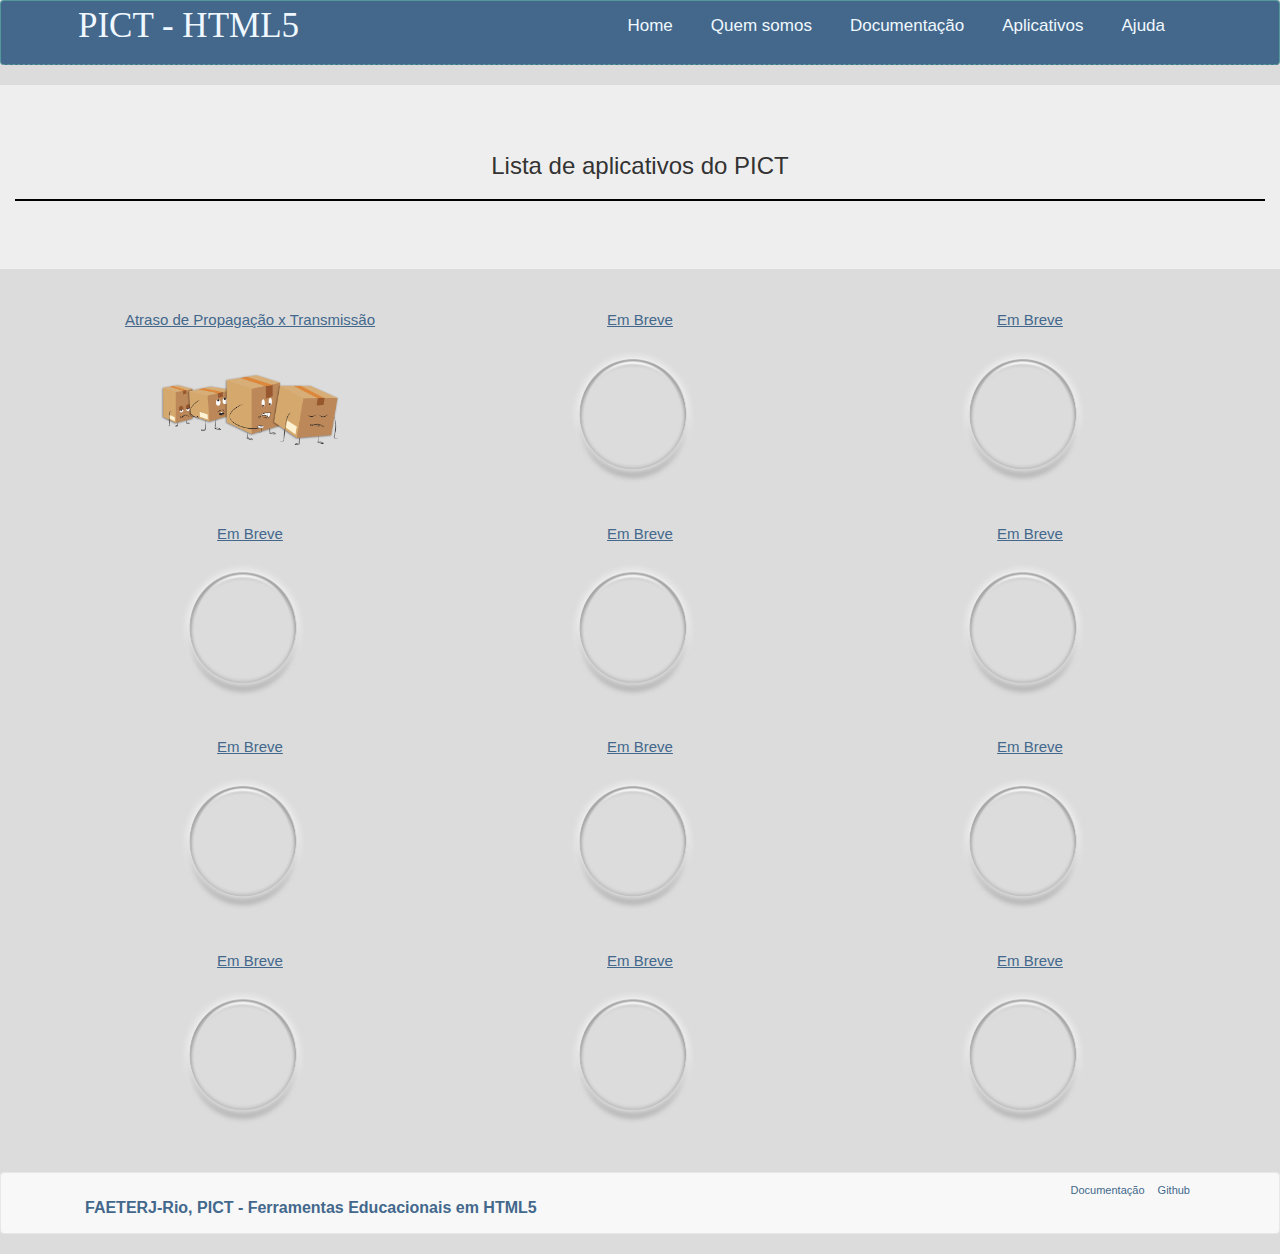
<file: aplicativos.html>
<!DOCTYPE html>
<html>
  <head>
    <meta name="viewport" content="width=device-width, initial-scale=1.0">
    <meta charset="utf-8">

    <title>PICT - Aplicativos</title>

    <link href="css/bootstrap.min.css" rel="stylesheet">
    <link href="css/style.css" rel="stylesheet">
  </head>

  <body>
    <nav class="navbar navbar-default pict-background">
        <div class="container">
            <div class="navbar-header">
                <button type="button" class="navbar-toggle" data-toggle="collapse" data-target="#bs-example-navbar-collapse-1">
                    <span class="sr-only">Toggle navigation</span>
                    <span class="icon-bar"></span>
                    <span class="icon-bar"></span>
                    <span class="icon-bar"></span>
                    <span class="icon-bar"></span>
                    <span class="icon-bar"></span>
                </button>
                <a class="navbar-brand-modified" href="index.html" id="titulo" target="_self">PICT - HTML5</a>
            </div>
            <div class="collapse navbar-collapse" id="bs-example-navbar-collapse-1">
                <ul class="nav navbar-nav navbar-right">
                    <li class="hidden">
                        <a href="#page-top"></a>
                    </li>
                    <li class="navbar-modified">
                        <a href="index.html" class="navbar-brand-modified" target="_self">Home</a>
                    </li>
                    <li class="navbar-modified">
                        <a href="quemsomos.html" class="navbar-brand-modified" target="_self">Quem somos</a>
                    </li>
                    <li class="navbar-modified">
                        <a href="#" class="navbar-brand-modified" target="_self">Documentação</a>
                    </li>
                    <li class="navbar-modified">
                        <a href="aplicativos.html" class="navbar-brand-modified" target="_self">Aplicativos</a>
                    </li>
                    <li class="navbar-modified">
                        <a href="saibamais.html" class="navbar-brand-modified" target="_self">Ajuda</a>
                    </li>
                </ul>
            </div>
        </div>
    </nav>

    <div class="jumbotron">
      <div class="container-fluid">
        <h3 class="text-center">Lista de aplicativos do PICT</h3>
        <hr style="border: 1px ridge black">
      </div>
    </div>

    <div class="container text-center">
      <div class="aplicativos">
        <div class="row">
          <div class="col-md-4">
            <a href="index.html">
               Atraso de Propagação x Transmissão
               <br><br><br>
              <img src="img/logo.png">
            </a>
          </div>
          <div class="col-md-4">
            <a href="#">
               Em Breve<br>
              <img src="img/temp.png">
            </a>
          </div>
          <div class="col-md-4">
            <a href="#">
               Em Breve<br>
              <img src="img/temp.png">
            </a>
          </div>
        </div>
        <br>
        <div class="row">
          <div class="col-md-4">
            <a href="#">
               Em Breve<br>
              <img src="img/temp.png">
            </a>
          </div>
          <div class="col-md-4">
            <a href="#">
               Em Breve<br>
              <img src="img/temp.png">
            </a>
          </div>
          <div class="col-md-4">
            <a href="#">
               Em Breve<br>
              <img src="img/temp.png">
            </a>
          </div>
        </div>
        <br>
        <div class="row">
          <div class="col-md-4">
            <a href="#">
               Em Breve<br>
              <img src="img/temp.png">
            </a>
          </div>
          <div class="col-md-4">
            <a href="#">
               Em Breve<br>
              <img src="img/temp.png">
            </a>
          </div>
          <div class="col-md-4">
            <a href="#">
               Em Breve<br>
              <img src="img/temp.png">
            </a>
          </div>
        </div>
        <br>
        <div class="row">
          <div class="col-md-4">
            <a href="#">
               Em Breve<br>
              <img src="img/temp.png">
            </a>
          </div>
          <div class="col-md-4">
            <a href="#">
               Em Breve<br>
              <img src="img/temp.png">
            </a>
          </div>
          <div class="col-md-4">
            <a href="#">
               Em Breve<br>
              <img src="img/temp.png">
            </a>
          </div>
        </div>
      </div>
    </div>
    <br>

    <footer class="navbar navbar-static-bottom navbar-default" role="navigation">
      <div class="container">
        <div class="col-md-6">
          <div class="navbar-header">
            <strong class="navbar-brand"><a href="http://www.faeterj-rio.edu.br/" target="_blank">FAETERJ-Rio, </a>
            <a href="index.html" target="_self">PICT - Ferramentas Educacionais em HTML5</a></strong>
          </div>
        </div>
        <div class="col-md-6" align="right">
          <small class="navbar-brand-2">
             <ul class="list-inline">
                <li><a href="#" target="_blank">Documentação</a></li>
		        <li><a href="https://github.com/PICT-Faeterj-RIO" target="_blank">Github</a></li>
              </ul>
           </small>
        </div>
      </div>
    </footer>
    <script src="js/jquery.js"></script>
    <script src="js/bootstrap.min.js"></script>
    <script src="js/vendor/modernizr-2.8.3-respond-1.4.2.min.js"></script>
  </body>
</html>
</file>
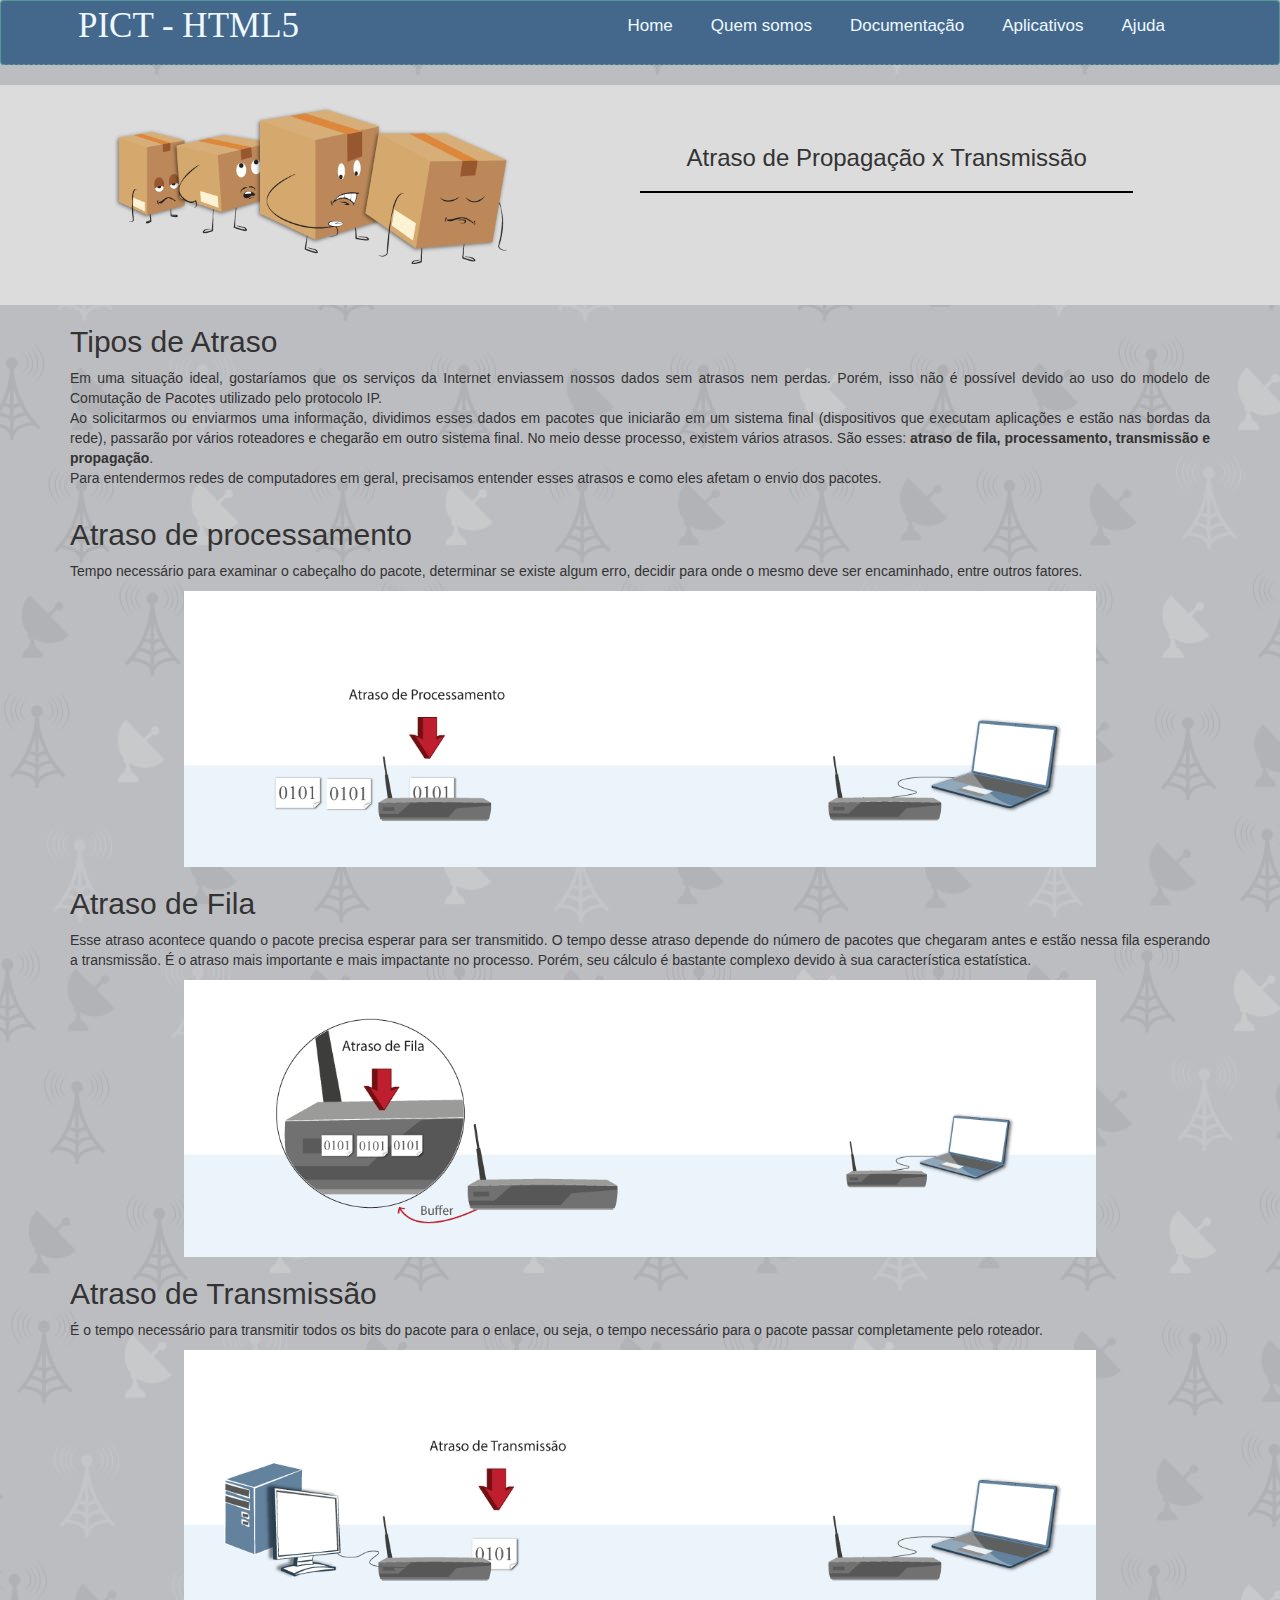
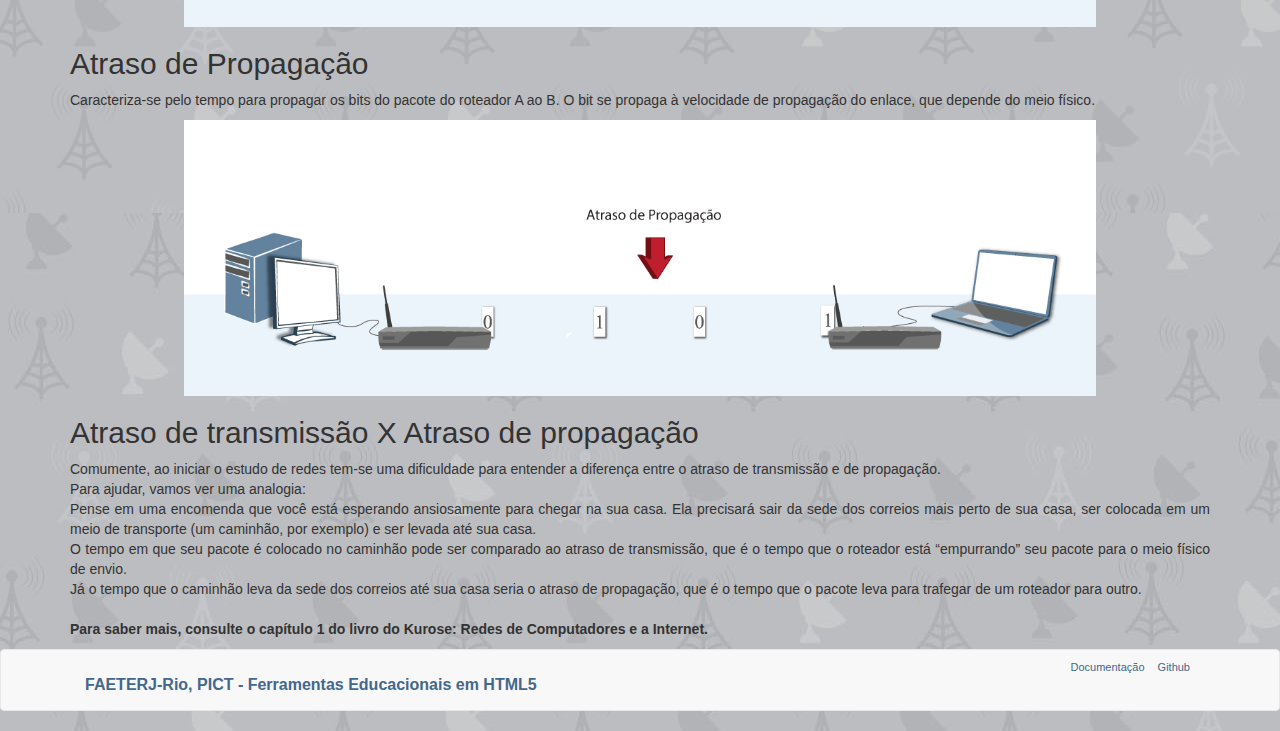
<file: saibamais.html>
<!DOCTYPE html>
<html>
  <head>
    <meta name="viewport" content="width=device-width, initial-scale=1.0">
    <meta charset="utf-8">

    <title>PICT - Saiba mais</title>

    <link href="css/bootstrap.min.css" rel="stylesheet">
    <link href="css/style.css" rel="stylesheet">

  </head>

  <body id="saibamais">
    <nav class="navbar navbar-default pict-background">
        <div class="container">
            <div class="navbar-header">
                <button type="button" class="navbar-toggle" data-toggle="collapse" data-target="#bs-example-navbar-collapse-1">
                    <span class="sr-only">Toggle navigation</span>
                    <span class="icon-bar"></span>
                    <span class="icon-bar"></span>
                    <span class="icon-bar"></span>
                    <span class="icon-bar"></span>
                    <span class="icon-bar"></span>
                </button>
                <a class="navbar-brand-modified" href="index.html" id="titulo" target="_self">PICT - HTML5</a>
            </div>
            <div class="collapse navbar-collapse" id="bs-example-navbar-collapse-1">
                <ul class="nav navbar-nav navbar-right">
                    <li class="hidden">
                        <a href="#page-top"></a>
                    </li>
                    <li class="navbar-modified">
                        <a href="index.html" class="navbar-brand-modified" target="_self">Home</a>
                    </li>
                    <li class="navbar-modified">
                        <a href="quemsomos.html" class="navbar-brand-modified" target="_self">Quem somos</a>
                    </li>
                    <li class="navbar-modified">
                        <a href="#" class="navbar-brand-modified" target="_self">Documentação</a>
                    </li>
                    <li class="navbar-modified">
                        <a href="aplicativos.html" class="navbar-brand-modified"
                target="_self">Aplicativos</a>
                    </li>
                    <li class="navbar-modified">
                        <a href="saibamais.html" class="navbar-brand-modified" target="_self">Ajuda</a>
                    </li>
                </ul>
            </div>
        </div>
    </nav>

    <div class="container" id="jumbotronprincipal">
      <div class="row">
        <div class="col-md-1"></div>
        <div class="col-xs-6 col-md-2">
            <img src="img/logo.png"/>
        </div>
        <div class="col-md-3"></div>
        <div class="col-xs-6 col-md-5" id="jumbotronprincipaltexto">
            <h3 class="text-center">Atraso de Propagação x Transmissão</h3>
            <hr style="border: 1px ridge black">
        </div>
      </div>
    </div>

    <div class="container saibamais">
      <div class="row">
        <div class="col-xs-12 col-md-12">
          <h2>Tipos de Atraso</h2>
          <p>
            Em uma situação ideal, gostaríamos que os serviços da Internet enviassem nossos dados sem atrasos nem perdas.
            Porém, isso não é possível devido ao uso do modelo de Comutação de Pacotes utilizado pelo protocolo IP.<br>
            Ao solicitarmos ou enviarmos uma informação, dividimos esses dados em pacotes que iniciarão em um sistema final
            (dispositivos que executam aplicações e estão nas bordas da rede), passarão por vários roteadores e chegarão em
            outro sistema final. No meio desse processo, existem vários atrasos. São esses: <strong>atraso de fila, processamento,
            transmissão e propagação</strong>.<br>
            Para entendermos redes de computadores em geral, precisamos entender esses atrasos e como eles afetam o envio
            dos pacotes.
          </p>
        </div>
        <div class="col-xs-12 col-md-12">
          <h2>Atraso de processamento</h2>
        </div>
        <div class="col-xs-12 col-md-12" align="center">
          <p>
            Tempo necessário para examinar o cabeçalho do pacote, determinar se existe algum erro, decidir para onde o
            mesmo deve ser encaminhado, entre outros fatores.
          </p>
          <img src="img/processamento.png"/>
        </div>
        <div class="col-xs-12 col-md-12">
          <h2>Atraso de Fila</h2>
        </div>
        <div class="col-xs-12 col-md-12" align="center">
          <p>
            Esse atraso acontece quando o pacote precisa esperar para ser transmitido. O tempo desse atraso depende do
            número de pacotes que chegaram antes e estão nessa fila esperando a transmissão.
            É o atraso mais importante e mais impactante no processo. Porém, seu cálculo é bastante complexo devido à
            sua característica estatística.
          </p>
          <img src="img/fila.png"/>
        </div>
        <div class="col-xs-12 col-md-12">
          <h2>Atraso de Transmissão</h2>
        </div>
        <div class="col-xs-12 col-md-12" align="center">
          <p>
            É o tempo necessário para transmitir todos os bits do pacote para o enlace, ou seja, o tempo necessário para
            o pacote passar completamente pelo roteador.
          </p>
          <img src="img/trans.png"/>
        </div>
        <div class="col-xs-12 col-md-12">
          <h2>Atraso de Propagação</h2>
        </div>
        <div class="col-xs-12 col-md-12" align="center">
          <p>
            Caracteriza-se pelo tempo para propagar os bits do pacote do roteador A ao B. O bit se propaga à velocidade de
            propagação do enlace, que depende do meio físico.
          </p>
          <img src="img/propagacao.png"/>
        </div>
        <div class="col-xs-12 col-md-12" >
          <h2>Atraso de transmissão X Atraso de propagação</h2>
          <p>
            Comumente, ao iniciar o estudo de redes tem-se uma dificuldade para entender a diferença entre o atraso de
            transmissão e de propagação.<br>
            Para ajudar, vamos ver uma analogia:<br>
            Pense em uma encomenda que você está esperando ansiosamente para chegar na sua casa. Ela precisará sair da
            sede dos correios mais perto de sua casa, ser colocada em um meio de transporte (um caminhão, por exemplo)
            e ser levada até sua casa.<br>
            O tempo em que seu pacote é colocado no caminhão pode ser comparado ao atraso de transmissão, que é o tempo
            que o roteador está “empurrando” seu pacote para o meio físico de envio.<br>
            Já o tempo que o caminhão leva da sede dos correios até sua casa seria o atraso de propagação, que é o tempo
            que o pacote leva para trafegar de um roteador para outro.<br><br>

          <strong>Para saber mais, consulte o capítulo 1 do livro do Kurose: Redes de Computadores e a Internet.</strong>
          </p>
        </div>
      </div>
    </div>

    <footer class="navbar navbar-static-bottom navbar-default" role="navigation">
      <div class="container">
        <div class="col-md-6">
          <div class="navbar-header">
            <strong class="navbar-brand"><a href="http://www.faeterj-rio.edu.br/" target="_blank">FAETERJ-Rio, </a>
            <a href="index.html" target="_self">PICT - Ferramentas Educacionais em HTML5</a></strong>
          </div>
        </div>
        <div class="col-md-6" align="right">
          <small class="navbar-brand-2">
             <ul class="list-inline">
                <li><a href="#" target="_blank">Documentação</a></li>
		        <li><a href="https://github.com/PICT-Faeterj-RIO" target="_blank">Github</a></li>
              </ul>
           </small>
        </div>
      </div>
    </footer>
    <script src="js/jquery.js"></script>
    <script src="js/bootstrap.min.js"></script>
    <script src="js/vendor/modernizr-2.8.3-respond-1.4.2.min.js"></script>
  </body>
</html>
</file>
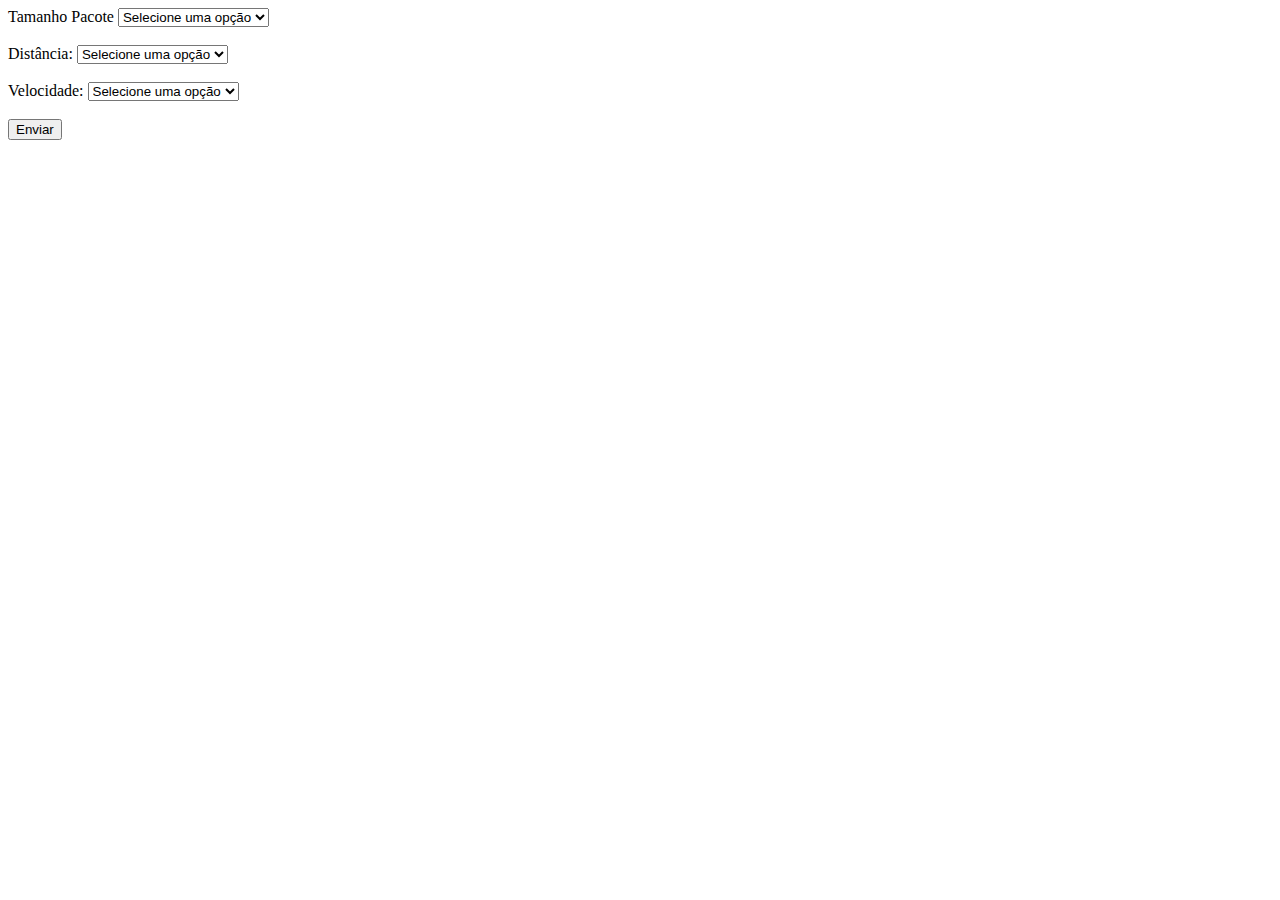
<file: js/kurose/kurose.html>
<!DOCTYPE html>
<html>
  <head>
    <title>Redes</title>
    <meta charset="utf-8">
    <script type="text/javascript" src="kurose.js"></script>
  </head>
  <body>
    <form>
    Tamanho Pacote <select id="tampacote">
    <option name="tampacote">Selecione uma opção</option>
    <option name="tampacote" value="100 Bytes">100 Bytes</option>
    <option name="tampacote" value="500 Bytes">500 Bytes</option>
    <option name="tampacote" value="1 Kbytes">1 Kbytes</option>
  </select><br><br>
    Distância: <select id="dist">
    <option name="dist">Selecione uma opção</option>
    <option name="dist" value="10">10 km</option>
    <option name="dist" value="100">100 km</option>
    <option name="dist" value="1000">1000 km</option>
    </select><br><br>
    Velocidade: <select id="vel">
    <option name="vel">Selecione uma opção</option>
    <option name="vel" value="512 Kps">512 Kps</option>
    <option name="vel" value="1 Mbps">1 Mbps</option>
    <option name="vel" value="10 Mbps">10 Mbps</option>
    <option name="vel" value="100 Mbps">100 Mbps</option>
    </select><br><br>
    <input type="button" value="Enviar" onclick="calcular();" />
    </form>
    <br>

    <p id="incluiraqui"></p>

  </body>
</html>
</file>
<file: css/style.css>
/*
 @Style.scss
 */
 body {
   background-color: #dcdcdc;}

.pict-background {
  background-color: #43688c;
  border-color: #53989a;
  border-bottom-style: dashed;
  padding-bottom: 1%; }

.navbar-brand-modified {
  font-size: 35px;
  background-color: transparent;
  margin-left:8px;}
  .navbar-brand-modified a {
    color: aliceblue; }
    .navbar-brand-modified a:hover {
      color: aliceblue;
      text-decoration: underline; }
    .navbar-brand-modified a:visited {
      color: #dcdcdc; }
    .navbar-brand-modified a:active {
      color: aliceblue; }

.navbar-right {
  padding-left: 25%;
  margin-right: 15px;}
  .navbar-right .navbar-brand-modified {
    font-size: 17px;
    text-decoration: underline;
    padding-left: 15px; }

#titulo{
  font-family: cursive;
}

#imagens img{
  border-radius: 10px;
}

#logo {
  float: left;
  width: 5%;
  padding-top: 9px; }

form .container-fluid {
  padding-bottom: 2%;
  padding-top: 2%; }
  form .container-fluid #app-screen {
    width: 100%; }
form #canvas-error {
  background-color: crimson;
  font-family: monospace;
  font-size: 26px;
  align-content: center; }

.center-button {
  padding-left: 25%; }

footer {
  padding-top: 10px;
  }
  footer .navbar-brand {
    color: black;
    font-size: 16px; }
    footer .navbar-brand a {
      background-color: transparent;
      text-decoration: none;
      color: #43688c; }
    footer .navbar-brand a:hover {
      background-color: transparent;
      text-decoration: none;
      color: skyblue; }
  footer .navbar-brand-2 {
    font-size: 11px; }
    footer .navbar-brand-2 a {
      background-color: transparent;
      text-decoration: none;
      color: #43688c; }
    footer .navbar-brand-2 a:hover {
      background-color: transparent;
      text-decoration: none;
      color: skyblue; }
  footer .msg-coffee {
    text-decoration: none;
    padding-top: 15px;
    padding-bottom: 5px;
    font-size: 1em; }
    footer .msg-coffee a {
      background-color: transparent;
      text-decoration: underline;
      color: #43688c; }
    footer .msg-coffee a:hover {
      background-color: transparent;
      text-decoration: underline;
      color: skyblue; }

.aplicativos {
  padding-bottom: 10px;
  padding-top: 10px;
  text-decoration: underline;
  padding-top: 10px;
  font-size: 15px; }
  .aplicativos a {
    background-color: transparent;
    text-decoration: underline;
    color: #43688c; }
  .aplicativos a:hover {
    background-color: transparent;
    text-decoration: underline;
    color: skyblue; }
  .aplicativos img {
    width: 50%; }

.post-it {
  background-image: url(../img/postit.png);
  background-repeat: no-repeat;
  background-size: contain;
  background-position:center;
  height:355px;
}

.formula-style {
  font-size: 1.1em; }

.resultado--mostrar {
  border: 2px solid #d9534f;
  border-radius: 5px;
  background-color:rgba(217,83,79,0.2);
  padding: 1%;
  margin: 0 auto;
  font-size: 1.25em;
  font-weight: bold; }

  @media screen and (max-width: 768px) {
      #principal{
        background-image: url(../img/background_pict.jpg);
        background-repeat: no-repeat;
        background-size: cover;
        height:1000px;
      }

      #jumbotronprincipal{
        width:100%;
        height:200px;
      }

      #jumbotronprincipal img{
        margin-top:20px;
        width: 100%;
      }
  }

  @media screen and (min-width:768px) and (max-width: 1024px) {
      #principal{
        background-image: url(../img/background_pict.jpg);
        background-repeat: no-repeat;
        background-size: cover;
        height:1000px;
      }

      #jumbotronprincipal{
        width:100%;
        height:180px;
      }

      #jumbotronprincipal img{
        margin-top:15px;
        width:300px;
      }
  }

  @media screen and (min-width: 1025px) {
    #principal{
      background-image: url(../img/background_pict.jpg);
      background-repeat: no-repeat;
      background-size: cover;
      padding-top:30px;
      padding-left:120px;
      height:500px;
    }

    #jumbotronprincipal{
      width:100%;
      height:220px;
      background-color: #dcdcdc;
    }

    #jumbotronprincipal img{
      width: 400px;
      padding:20px 0 0 0;
      margin-left:-10px;
    }

    #jumbotronprincipaltexto{
      padding:40px 40px 0 0;
    }
  }

  @media screen and (min-width: 1800px){
      #jumbotronprincipal img{
        width: 400px;
        padding:20px 0 0 70px;
      }

      #jumbotronprincipaltexto{
        padding: 40px 142px 0 0;
      }

      #tampacote, #vel, #dist{
        width: 250px;
      }

      #alinha{
        margin-right:-40px;
      }

      #alinhamento{
        margin-left: 98px;
      }
  }


  #saibamais{
    background-image: url(../img/background_entenda.jpg);
  }

  .saibamais p{
    text-align:justify;
  }

  .saibamais img{
    width:80%;
  }
/*# sourceMappingURL=style.css.map */
</file>
